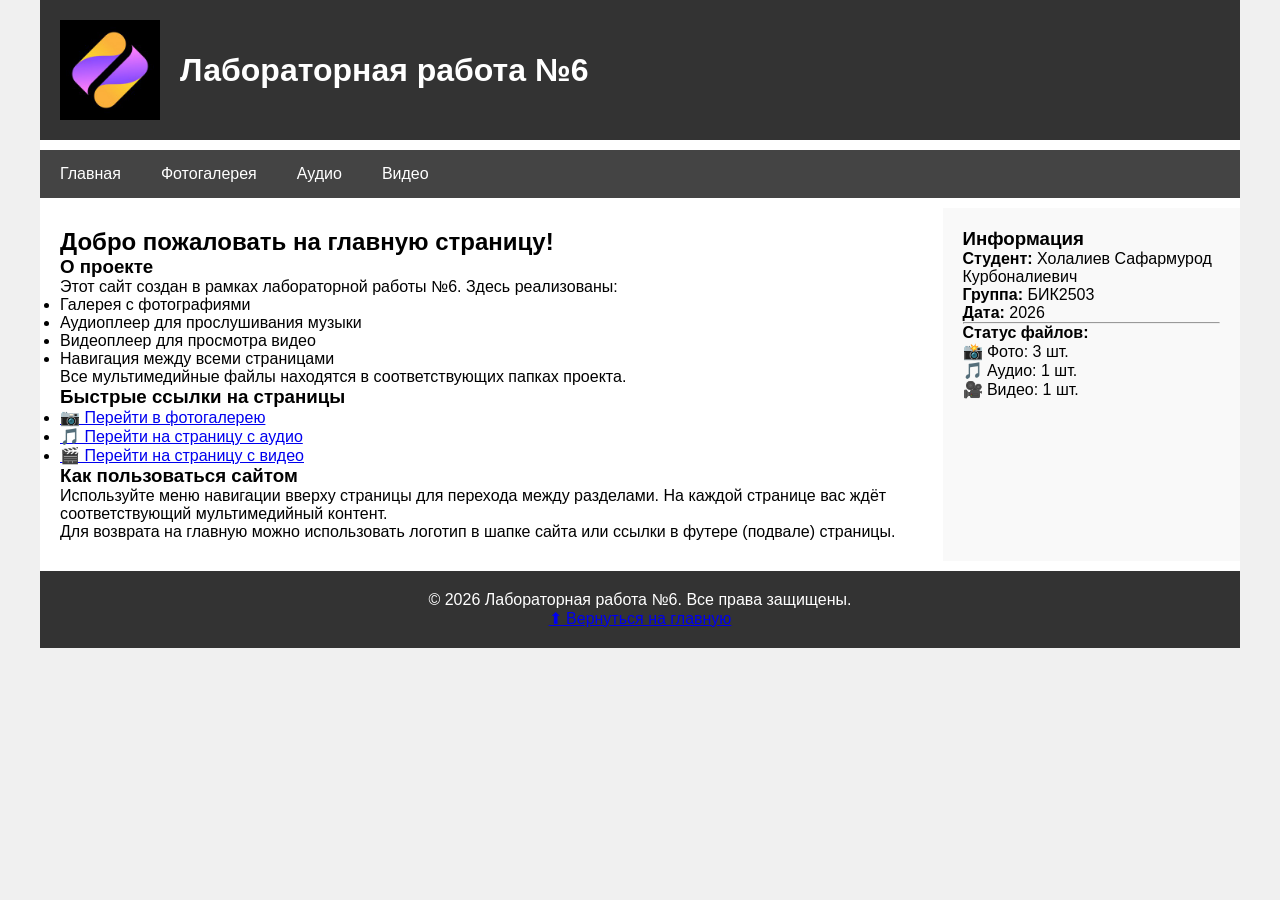
<file: index.html>
<!doctype html>
<html lang="ru">
<head>
    <meta charset="utf-8">
    <meta name="viewport" content="width=device-width, initial-scale=1.0">
    <title>Главная – Лабораторная работа №6</title>
    <link rel="icon" href="images/favicon.ico" type="image/x-icon">
    <link rel="stylesheet" href="css/style.css">
</head>
<body>
    <div class="site-container">
        <!-- ШАПКА САЙТА (header) -->
        <header class="site-header">
            <img src="images/logo.jpg" alt="Логотип сайта" class=></a>
            <h1>Лабораторная работа №6</h1>
            <p class="header-description">  </p>
        </header>

        <!-- НАВИГАЦИОННОЕ МЕНЮ (nav) -->
        <nav class="site-nav">
            <ul>
                <li><a href="index.html">Главная</a></li>
                <li><a href="page1.html">Фотогалерея</a></li>
                <li><a href="page2.html">Аудио</a></li>
                <li><a href="page3.html">Видео</a></li>
            </ul>
        </nav>

        <!-- ОСНОВНОЕ СОДЕРЖИМОЕ (main) -->
        <main class="content">
            <article>
                <h2>Добро пожаловать на главную страницу!</h2>
                
                <section class="intro">
                    <h3>О проекте</h3>
                    <p>Этот сайт создан в рамках лабораторной работы №6. Здесь реализованы:</p>
                    <ul>
                        <li>Галерея с фотографиями</li>
                        <li>Аудиоплеер для прослушивания музыки</li>
                        <li>Видеоплеер для просмотра видео</li>
                        <li>Навигация между всеми страницами</li>
                    </ul>
                    <p>Все мультимедийные файлы находятся в соответствующих папках проекта.</p>
                </section>

                <section class="links">
                    <h3>Быстрые ссылки на страницы</h3>
                    <ul>
                        <li><a href="page1.html">📷 Перейти в фотогалерею</a></li>
                        <li><a href="page2.html">🎵 Перейти на страницу с аудио</a></li>
                        <li><a href="page3.html">🎬 Перейти на страницу с видео</a></li>
                    </ul>
                </section>

                <section class="description">
                    <h3>Как пользоваться сайтом</h3>
                    <p>Используйте меню навигации вверху страницы для перехода между разделами. На каждой странице вас ждёт соответствующий мультимедийный контент.</p>
                    <p>Для возврата на главную можно использовать логотип в шапке сайта или ссылки в футере (подвале) страницы.</p>
                </section>
            </article>
        </main>

        <!-- БОКОВАЯ ПАНЕЛЬ (aside) -->
        <aside class="sidebar">
            <h3>Информация</h3>
            <p><strong>Студент:</strong> Холалиев Сафармурод Курбоналиевич </p>
            <p><strong>Группа:</strong> БИК2503 </p>
            <p><strong>Дата:</strong> 2026</p>
            <hr>
            <h4>Статус файлов:</h4>
            <p>📸 Фото: 3 шт.</p>
            <p>🎵 Аудио: 1 шт.</p>
            <p>🎥 Видео: 1 шт.</p>
        </aside>

        <!-- ПОДВАЛ САЙТА (footer) -->
        <footer class="site-footer">
            <p>&copy; 2026 Лабораторная работа №6. Все права защищены.</p>
            <p><a href="index.html">⬆ Вернуться на главную</a></p>
        </footer>
    </div>
</body>
</html>
</file>
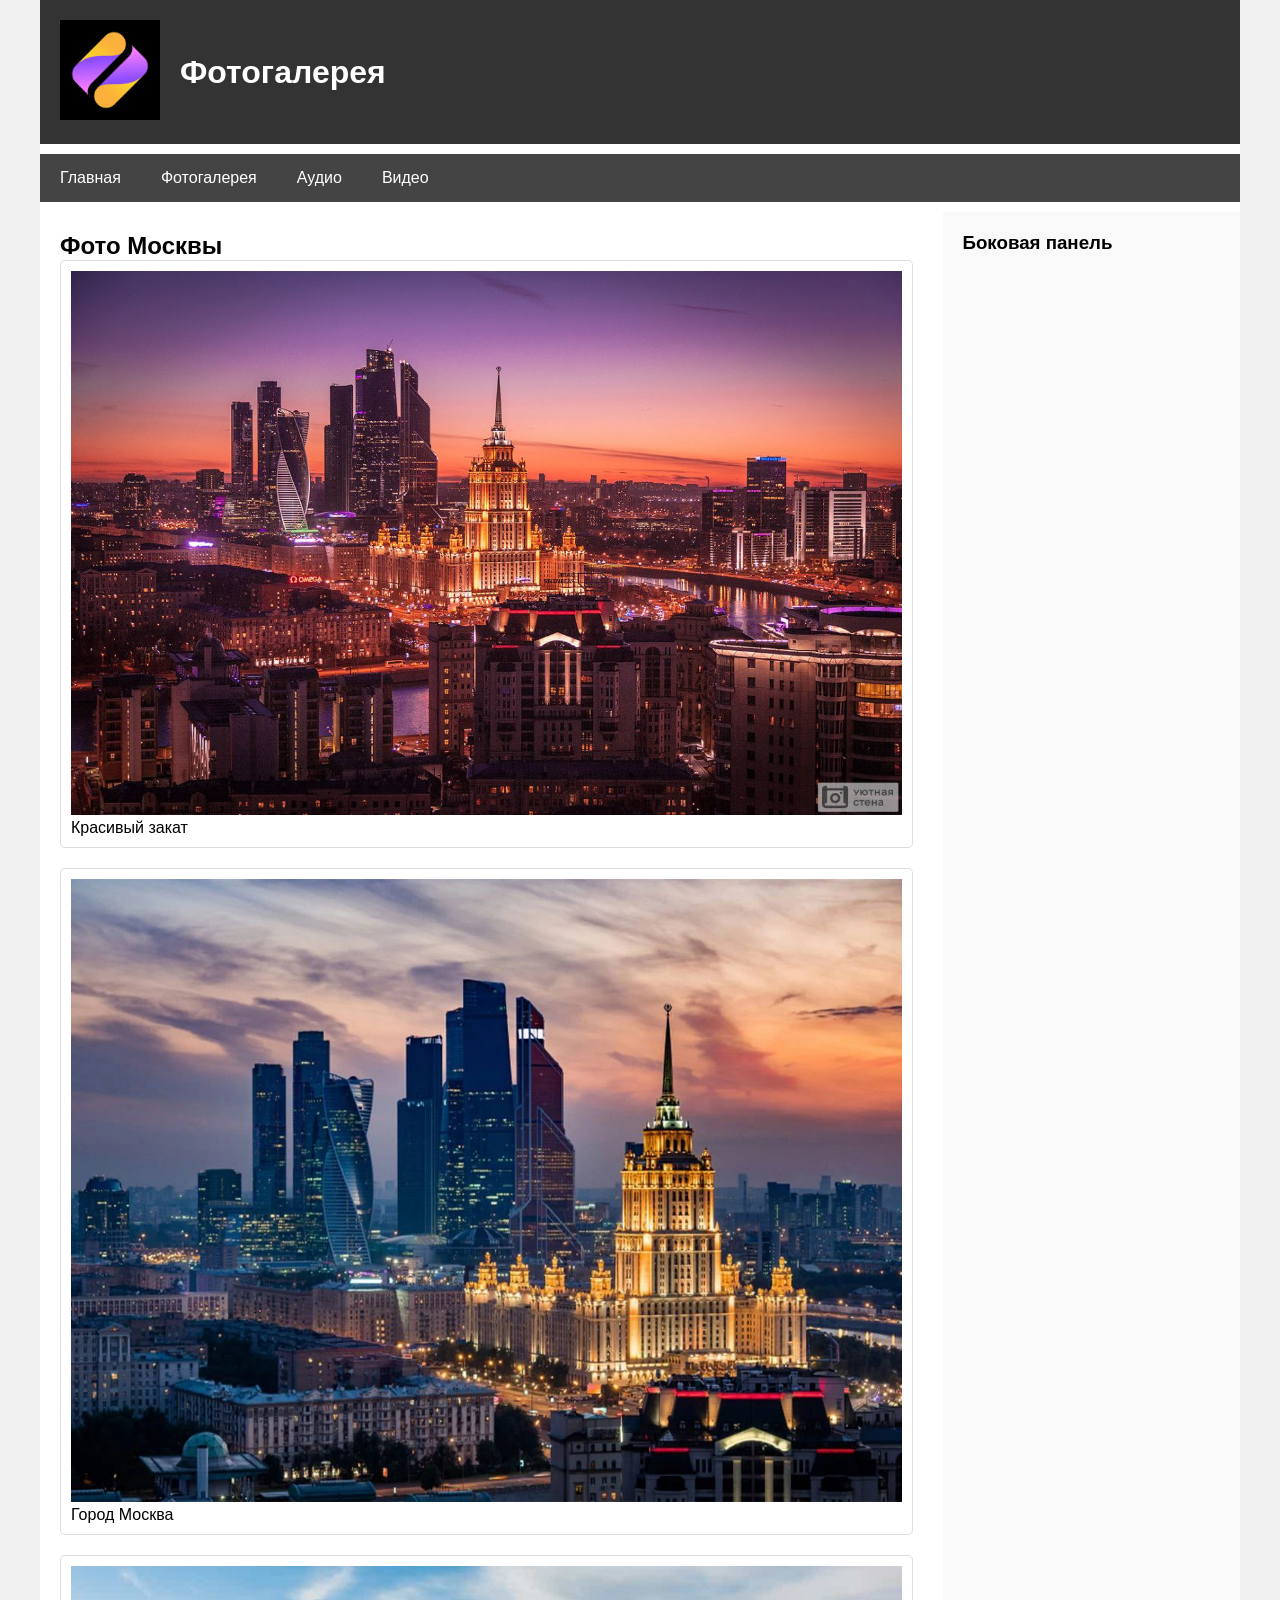
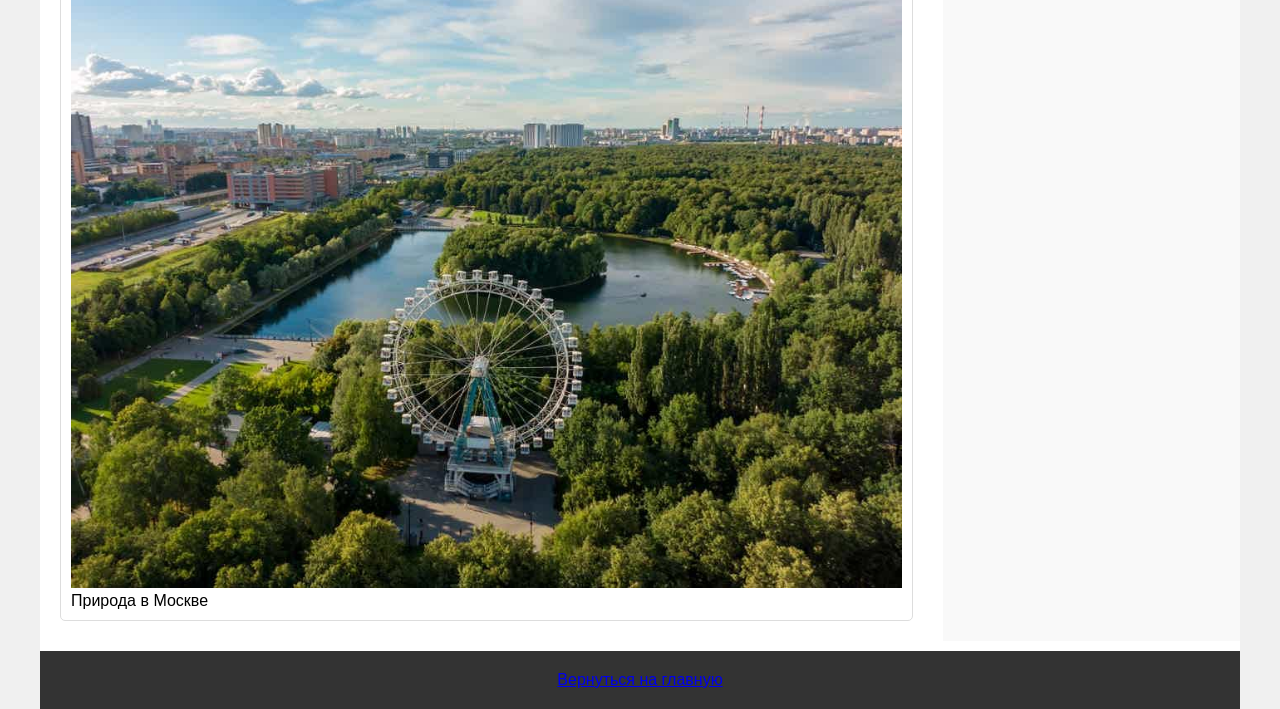
<file: page1.html>
<!doctype html>
<html lang="ru">
<head>
    <meta charset="utf-8" />
    <meta name="viewport" content="width=device-width, initial-scale=1.0">
    <title>Фотогалерея</title>
    <link rel="icon" href="images/favicon.ico" type="image/x-icon" />
    <link rel="stylesheet" href="css/style.css" />
</head>
<body>
    <div class="site-container">
        <header class="site-header">
            <a href="index.html"><img src="images/logo.jpg" alt="Логотип сайта"></a>
            <h1>Фотогалерея</h1>
        </header>

        <nav class="site-nav" aria-label="Навигация">
            <ul>
                <li><a href="index.html">Главная</a></li>
                <li><a href="page1.html">Фотогалерея</a></li>
                <li><a href="page2.html">Аудио</a></li>
                <li><a href="page3.html">Видео</a></li>
            </ul>
        </nav>

        <main class="content">
            <h2> Фото Москвы </h2>
            <div class="gallery">
                <figure>
                    <img src="images/photo1.jpg" alt="Описание фото 1" />
                    <figcaption>Красивый закат</figcaption>
                </figure>
                <figure>
                    <img src="images/photo2.jpg" alt="Описание фото 2" />
                    <figcaption>Город Москва</figcaption>
                </figure>
                <figure>
                    <img src="images/photo3.jpg" alt="Описание фото 3" />
                    <figcaption>Природа в  Москве</figcaption>
                </figure>
            </div>
        </main>

        <aside class="sidebar">
            <h3>Боковая панель</h3>
        </aside>

        <footer class="site-footer">
            <p><a href="index.html">Вернуться на главную</a></p>
        </footer>
    </div>
</body>
</html>
</file>
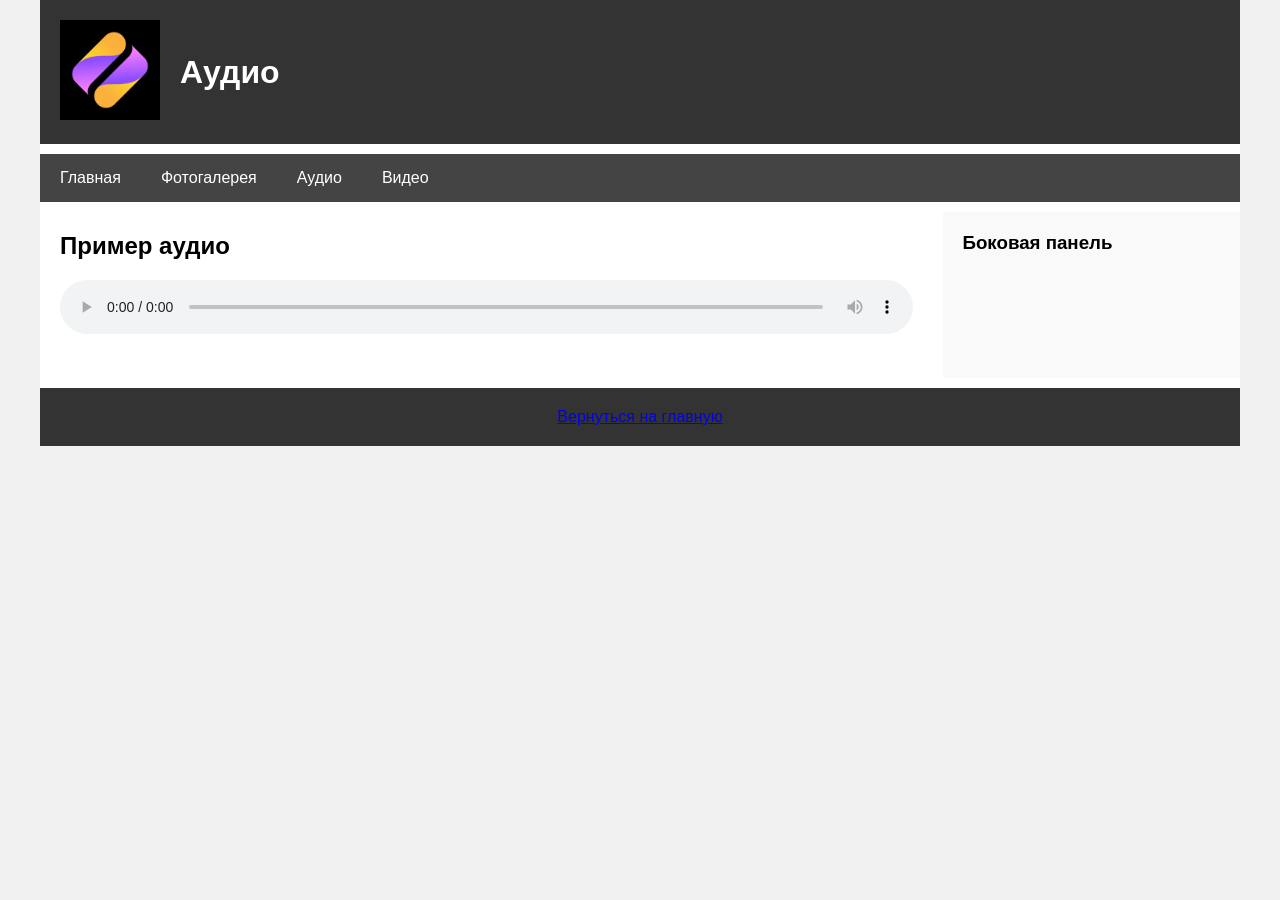
<file: page2.html>
<!doctype html>
<html lang="ru">
<head>
    <meta charset="utf-8" />
    <meta name="viewport" content="width=device-width, initial-scale=1.0">
    <title>Аудио-плеер</title>
    <link rel="icon" href="images/favicon.ico" type="image/x-icon" />
    <link rel="stylesheet" href="css/style.css" />
</head>
<body>
    <div class="site-container">
        <header class="site-header">
            <a href="index.html"><img src="images/logo.jpg" alt="Логотип" /></a>
            <h1>Аудио</h1>
        </header>

        <nav class="site-nav">
            <ul>
                <li><a href="index.html">Главная</a></li>
                <li><a href="page1.html">Фотогалерея</a></li>
                <li><a href="page2.html">Аудио</a></li>
                <li><a href="page3.html">Видео</a></li>
            </ul>
        </nav>

        <main class="content">
            <h2>Пример аудио</h2>
            <audio controls>
                <source src="audio/goofy-run-sound.mp3.mp3"  type="audio/mp3">
                Ваш браузер не поддерживает элемент <code>audio</code>.
            </audio>
        </main>

        <aside class="sidebar">
            <h3>Боковая панель</h3>
        </aside>

        <footer class="site-footer">
            <p><a href="index.html">Вернуться на главную</a></p>
        </footer>
    </div>
</body>
</html>
</file>
<file: css/style.css>
* {
    margin: 0;
    padding: 0;
    box-sizing: border-box;
}

body {
    font-family: Arial, sans-serif;
    background: #f0f0f0;
}

.site-container {
    max-width: 1200px;
    margin: 0 auto;
    background: white;
    display: grid;
    grid-template-areas: 
        "header header"
        "nav nav"
        "content sidebar"
        "footer footer";
    grid-template-columns: 3fr 1fr;
    gap: 10px;
}

.site-header {
    grid-area: header;
    background: #333;
    color: white;
    padding: 20px;
    display: flex;
    align-items: center;
}

.site-header img {
    max-width: 100px;
    margin-right: 20px;
}

.site-nav {
    grid-area: nav;
    background: #444;
}

.site-nav ul {
    display: flex;
    list-style: none;
}

.site-nav li a {
    display: block;
    padding: 15px 20px;
    color: white;
    text-decoration: none;
}

.site-nav li a:hover {
    background: #666;
}

.content {
    grid-area: content;
    padding: 20px;
}

.sidebar {
    grid-area: sidebar;
    background: #f9f9f9;
    padding: 20px;
}

.site-footer {
    grid-area: footer;
    background: #333;
    color: white;
    text-align: center;
    padding: 20px;
}

.gallery {
    display: flex;
    flex-wrap: wrap;
    gap: 20px;
}

figure {
    border: 1px solid #ddd;
    padding: 10px;
    border-radius: 5px;
}

img {
    max-width: 100%;
    height: auto;
}

audio, video {
    width: 100%;
    margin: 20px 0;
}
</file>
